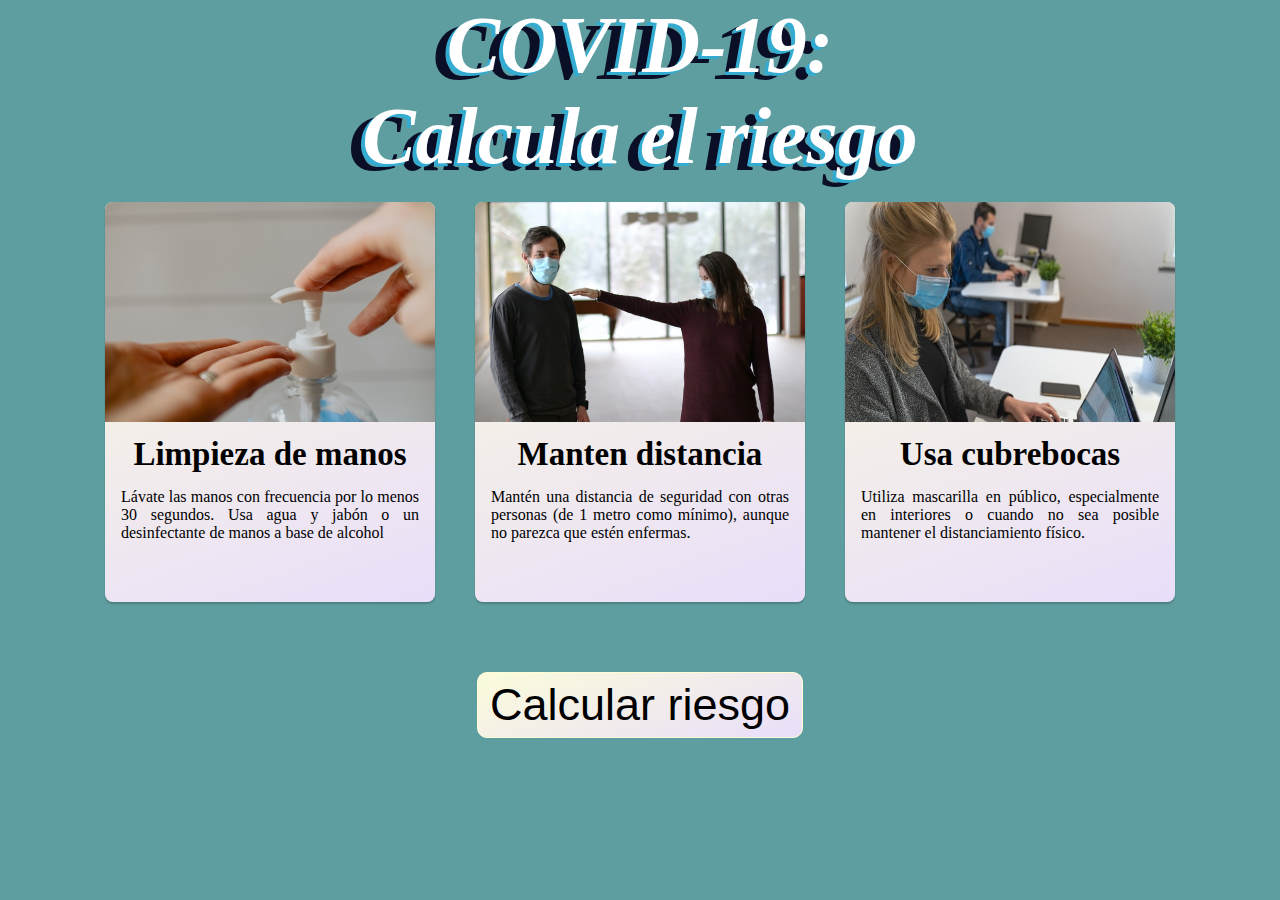
<file: index.html>
<!DOCTYPE html>
<html lang="en">
<head>
    <meta charset="UTF-8">
    <meta http-equiv="X-UA-Compatible" content="IE=edge">
    <meta name="viewport" content="width=device-width, initial-scale=1.0">
    <link rel="stylesheet" type="text/css" href="principal.css">
    <title>Document</title>
</head>
<body>
    <header>
        <h1 class="title">COVID-19: <br> Calcula el riesgo</h1>  
    </header>
    <main>
        <section id="cards">
                <div class="container">
                    <div class="card">
                        <img src="img/cuidado1.jpg" alt="usar gel antibacterial" width="40" height="40">
                        <h4>Limpieza de manos</h4>
                        <p>Lávate las manos con frecuencia por lo menos 30 segundos. Usa agua y jabón o un desinfectante de manos a base de alcohol</p>
                    </div>
                    <div class="card">
                        <img src="img/cuidado2.jpg" alt="sana distancia" width="40" height="40">
                        <h4>Manten distancia</h4>
                        <p>Mantén una distancia de seguridad con otras personas (de 1 metro como mínimo), aunque no parezca que estén enfermas.</p>
                    </div>
                    <div class="card">
                        <img src="img/cuidado3.jpg" alt="uso de cubrebocas" width="40" height="40">
                        <h4>Usa cubrebocas</h4>
                        <p>Utiliza mascarilla en público, especialmente en interiores o cuando no sea posible mantener el distanciamiento físico.</p>
                    </div>
                    <div class="btn">
                        <a onclick="location.href='formulario.php'"><button class="btn-borde"><p>Calcular riesgo</p></button></a>
                    </div>
                    <div>
        </section>
    </main>
</body>
</html>
</file>
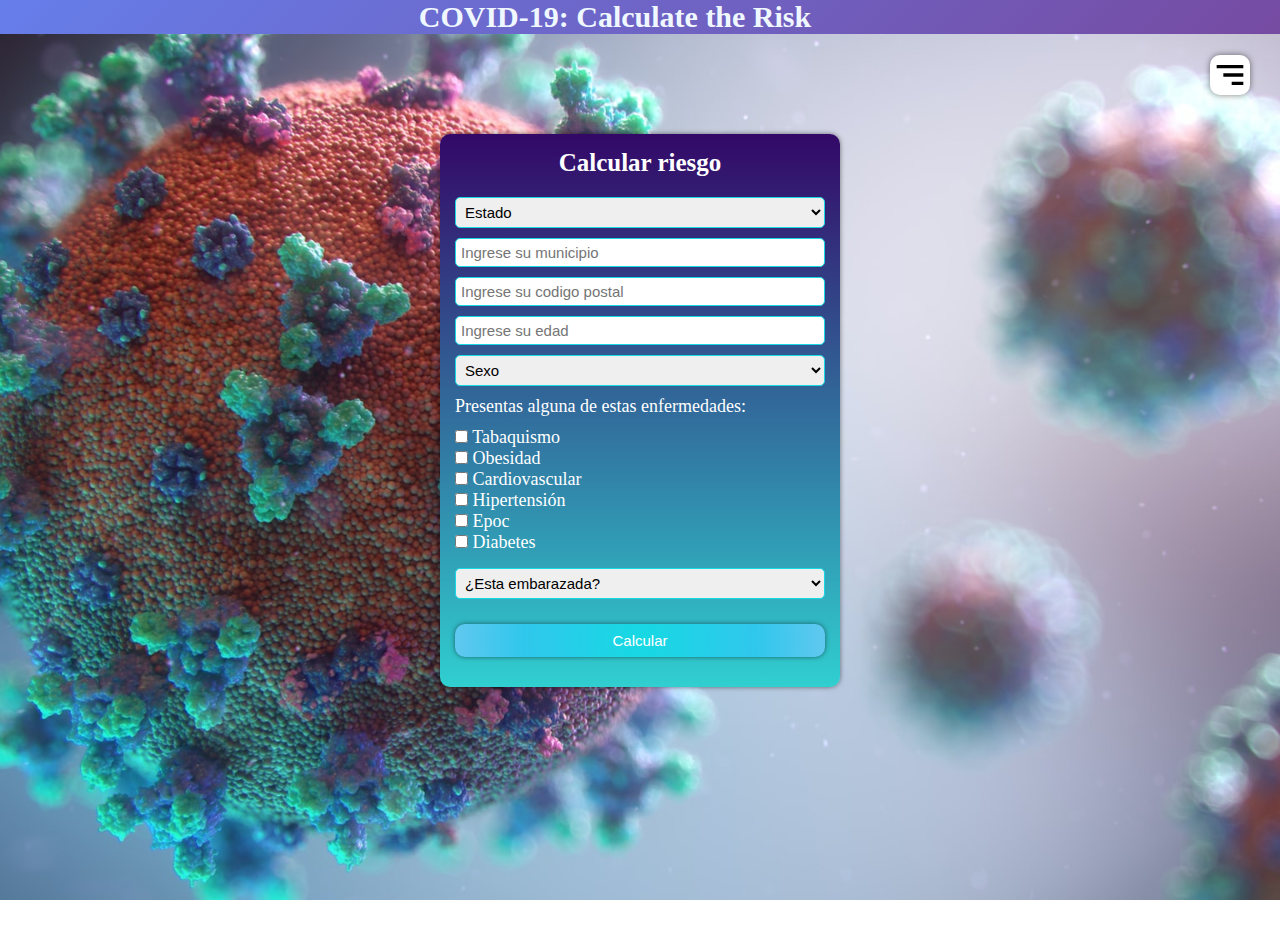
<file: formulario.html>
<!DOCTYPE html>
<html lang="en">
<head>
    <meta charset="UTF-8">
    <meta http-equiv="X-UA-Compatible" content="IE=edge">
    <meta name="viewport" content="width=device-width, initial-scale=1.0">
    <link rel="stylesheet" type="text/css" href="main.css">
    <title>Document</title>
</head>
<body>
    <header id="home">

        <img src="img/menu.svg" alt="" class="menu-icon">         
        <nav class="menu">
            <a href="#home">Home</a>
            <a href="#formulario">Formulario</a>
            <a href="#resultado">Estadistica de riesgo</a>  
        </nav>
        <div class="content">
            <h1 class="title">COVID-19: Calculate the Risk</h1>
        </div>  
</header>

    <section class="content-formulario" id="formulario">
        <div class="content inputs">
            <h3>Calcular riesgo</h3>
            <select class="datos" type="text" name="Estado" id="estado" placeholder="Ingrese su estado" rows="32">
                <option class="inputs">Estado</option>
                <option value="Aguascalientes">
                    Aguascalientes
                </option>
                <option value="Baja california">
                    Baja california
                </option>
                <option value="Baja Californi Sur">
                    Baja Californi Sur
                </option>
                <option value="Campeche">
                    Campeche
                </option>
                <option value="Coahuila de Zaragoza">
                    Coahuila de Zaragoza
                </option>
                <option value="Colima">
                    Colima
                </option>
                <option value="Chiapas">
                    Chiapas
                </option>
                <option value="Chihuahua">
                    Chihuahua
                </option>
                <option value="Ciudad de Mexico">
                    Ciudad de Mexico
                </option>
                <option value="Durango">
                    Durango
                </option>
                <option value="Guanajuato">
                    Guanajuato
                </option>
                <option value="Guerrero">
                    Guerrero
                </option>
                <option value="Hidalgo">
                    Hidalgo
                </option>
                <option value="Jalisco">
                    Jalisco
                </option>
                <option value="México">
                    México
                </option>
                <option value="Michoacan de Ocampo">
                    Michoacán de Ocampo
                </option>
                <option value="Morelos">
                    Morelos
                </option>
                <option value="Nayarit">
                    Nayarit
                </option>
                <option value="	Nuevo Leon">
                    Nuevo León
                </option>
                <option value="Oaxaca">
                    Oaxaca
                </option>
                <option value="Puebla">
                    Puebla
                </option>
                <option value="Queretaro">
                    Querétaro
                </option>
                <option value="	Quintana Roo">
                    Quintana Roo
                </option>
                <option value="San Luis Potosí">
                    San Luis Potosí
                </option>
                <option value="	Sinaloa">
                    Sinaloa
                </option>
                <option value="Sonora">
                    Sonora
                </option>
                <option value="Tabasco">
                    Tabasco
                </option>
                <option value="Tamaulipas">
                    Tamaulipas
                </option>
                <option value="Tlaxcala">
                    Tlaxcala
                </option>
                <option value="Veracruz de Ignacio de la Llave">
                    Veracruz de Ignacio de la Llave
                </option>
                <option value="Yucatán">
                    Yucatán
                </option>
                <option value="Zacatecas">
                    Zacatecas
                </option>
            </select>
            <input class="datos" type="text" name="Municipio" id="municipio" placeholder="Ingrese su municipio">
            <input class="datos" type="text" name="CodigoPostal" id="codigopostal" placeholder="Ingrese su codigo postal">
            <input class="datos" type="text" name="Edad" id="edad" placeholder="Ingrese su edad">
            <select class="datos" type="text" name="Sexo" id="sexo" placeholder="Sexo">
                <option>Sexo</option>
                <option value="masculino">Masculino</option>
                <option value="femenino">Femenino</option>
            </select>
            <ul class="ul">
                <li class="text-list">Presentas alguna de estas enfermedades:</li>
                <li><input class="checkbox" type="checkbox" name="Enfermedad" id="tabaquismo"> Tabaquismo</li>
                <li><input class="checkbox" type="checkbox" name="Enfermedad" id="obesidad"> Obesidad</li>
                <li><input class="checkbox" type="checkbox" name="Enfermedad" id="cardiovascular"> Cardiovascular</li>
                <li><input class="checkbox" type="checkbox" name="Enfermedad" id="hipertension"> Hipertensión</li>
                <li><input class="checkbox" type="checkbox" name="Enfermedad" id="epoc"> Epoc</li>
                <li><input class="checkbox" type="checkbox" name="Enfermedad" id="diabetes"> Diabetes</li>
            </ul>
            <select class="datos" type="text" name="Sexo" id="sexo" placeholder="">
                <option>¿Esta embarazada?</option>
                <option value="1">Si</option>
                <option value="2">No</option>
            </select>
            <input class="boton" type="submit" value="Calcular">
        </div>
    </section>

    <script src="main.js"></script>
</body>
</html>
</file>
<file: principal.css>
*{
    margin: 0;
    padding: 0;
    box-sizing: border-box;
}
body{
    background-color:cadetblue ;
    /*background-color:#f6d487;*/
    height: 100vh;
}
/*head*/

.title{
    text-align: center;
    color: #FFF;
    margin: 0 auto;
    text-align: center;
    font-weight: 20;
    font: italic bold 80px Georgia, Serif;
    text-shadow: -4px 3px 0 #34acd1, -14px 7px 0 #0a0e27;
}
/*targets*/
.titleCard{
    text-align: center;
    font-size: 40px;
    color: #6a6a6a;
    margin-top: 100px;
    font-weight: 100;
}

.container{
    width: 100%;
    max-width: 1200px;
    height: 430px;
    display: flex;
    flex-wrap: wrap;
    justify-content: center;
    margin: auto;
}

.container .card{
    background-image: linear-gradient(-20deg, #e9defa 0%, #fbfcdb 100%);
    width: 330px;
    height: 400px;
    border-radius: 8px;
    box-shadow: 0 2px 2px rgba(0, 0, 0, .2);
    overflow: hidden;
    margin: 20px;
    text-align: center;
    transition: all 0.25s;
}

.card h4{
    margin-bottom: 15px;
    margin-top: 10px;
    font-size: 33px;
}

.container .card:hover{
    transform: translate(-15px);
    box-shadow: 0 12 px 16pc rgba(0, 0, 0, .2);
}

.container .card img{
    width: 330px;
    height: 220px;
}

.container .card h4{
    font-weight: 600;
}

.container .card p{
    text-align: justify;
    padding: 0 1rem;
    font-size: 16px;
    font-weight: 300;
}

/*boton*/


.btn-borde {
    padding: .375rem .75rem;
    border: 1px solid #fcffd6;
    border-radius: .25rem;
    background-image: linear-gradient(-20deg, #e9defa 0%, #fbfcdb 100%);
    transition: color .15s ease-in-out,
      background-color .15s ease-in-out;
      font-size: 45px;
      border-radius: 10px;
  }
  
  .btn-borde:hover, .btn-borde:active, .btn-borde:focus {
    color: #fff;
    background:#03787c;
  }

  .btn{
      margin-top: 50px;
      text-align: center;
      
  }

@media screen and (max-width:500px){
    .title{
        font: italic bold 50px Georgia, Serif;
    }

    .container .card{
        width: 300px;
        height: 370px;
        
    }

    .btn{
    margin: auto;        
    }
}

@media screen and (max-width:320px){
    .title{
        font: italic bold 30px Georgia, Serif;
    }

    .container .card img{
    width: 300px;
    height: 190px; 
    }

    .btn{
        font-size: 15px;
        width: 300px;
        margin: auto;        
    }

    .btn P{
        font-size: 25px;
    }
}
</file>
<file: main.css>
*{
    margin: 0;
    padding: 0;
    box-sizing: border-box;
}
/*Header*/
header{
    background-image: linear-gradient(135deg, #667eea 0%, #764ba2 100%);
}

.title{
    text-align: center;
    padding: auto;
    color: aliceblue;
    font-size: 30px;
    margin-right:50px;
}
/*menu*/

.menu-icon{
    z-index: 10;
    position: fixed;
    top: 55px;
    right: 30px;
    background-color: #fff;
    width: 40px;
    height: 40px;
    cursor: pointer;
    border-radius: 10px;
    box-shadow: 0 0 6px rgba(0,0,0,.5);
}

.menu{
    z-index: 15;
    position: fixed;
    border-radius: 5px;
    top: 50px;
    right: 0;
    width: 15vw;
    height: 90%;
    background-image: linear-gradient(to top, #30cfd0 0%, #330867 100%);
    display: flex;
    flex-direction: column;
    justify-content: space-evenly;
    align-items: center;
    transition: transform .3s ease-in-out;
    transform: translateX(110%);
    box-shadow: 0 0 6px rgba(0, 0, 0, .5);  
}

.show-menu{
   transform: translateX(0);
   opacity: 1;
}

.menu a{
    font-size: 20px;
    color: #fff;
    text-decoration: none;
}

.menu a:hover{
    font-size: 25px;
}


/*Formulario*/
.content-formulario{
    background-image: url(img/fondo.jpg);
    height: 100vh;
    background-repeat: no-repeat;
    background-size: cover;
    background-attachment: fixed;
    background-position: center;
}

.inputs{
    position: relative;
    top: 100px;
    width: 400px;
    background-image: linear-gradient(to top, #30cfd0 0%, #330867 100%);
    padding: 15px;
    margin: auto;
    margin-top: 0px;
    border-radius: 10px;
    color: white;
    box-shadow: 0 0 5px rgba(0, 0, 0, .5);
}

.inputs h3{
    font-size: 25px;
    margin-bottom: 20px;
    text-align: center;
}

.datos{
    width: 100%;
    padding: 5px;
    border-radius: 5px;
    margin-bottom: 10px;
    border: 1px solid #16d9e3;
    font-size: 15px;
   }

.boton{
    width: 100%;
    background-image: radial-gradient(circle 248px at center, #16d9e3 0%, #30c7ec 47%, #46adf794 100%);
    border: none;
    padding: 8px;
    color: white;
    margin: 15px 0;
    font-size: 15px;
    align-items: center;
    box-shadow: 0 0 5px rgba(0, 0, 0, .5);
    border-radius: 10px;
    cursor: pointer;
}

.boton:hover{
    background-image: linear-gradient(120deg, #89f7fe 0%, #66a6ff 100%);
}

.ul{
    list-style: none;
    margin-bottom: 15px;
    font-size: 18px;
}

.text-list{
    margin-bottom: 10px;
}

@media screen and (max-width:500px){
    .menu{
        width: 22.5vh;
    }

    .menu a{
        font-size: 15px;
    }

    .menu a:hover{
        font-size: 20px;
    }
}

@media  screen and (max-width:400px) {
    
    .menu-icon{
        top: 90px;
    }

    .menu{
        width: 18vh;
    }

    .menu a{
        font-size: 13px;
    }

    .menu a:hover{
        font-size: 15px;
    }

    .inputs{
        width: 280px;
    }
}
</file>
